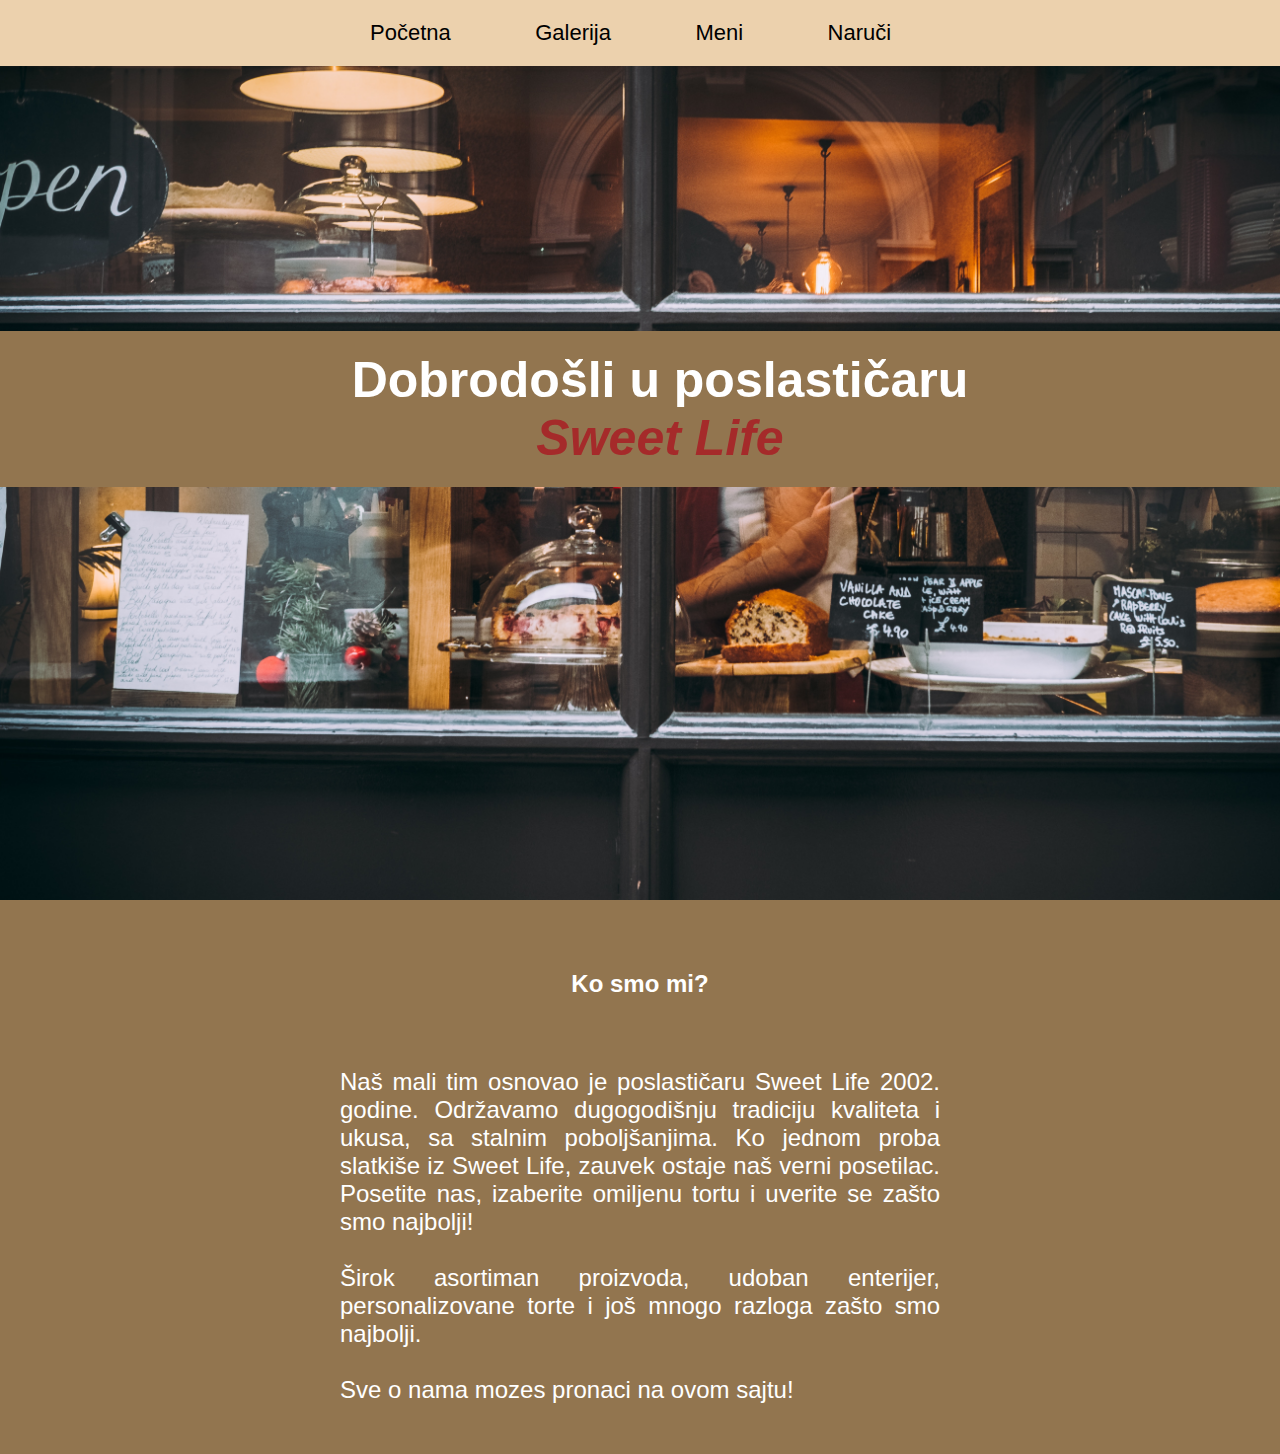
<file: index.html>
<!DOCTYPE html>
<html lang="en">
<head>
    <meta charset="UTF-8">
    <meta name="viewport" content="width=device-width, initial-scale=1.0">
    <title>Poslasticara Sweet Life</title>

    <link rel="stylesheet" href="./style/style.css">
    <script src="https://ajax.googleapis.com/ajax/libs/jquery/3.5.1/jquery.min.js"></script>

    <script src="./script/js.js"></script>
</head>
<body>
    <div class="pocetna">
        <div class="navigacija">
            <ul>
                <li> <a href="./index.html">Početna</a> </li>
                <li> <a href="./html/galerija.html">Galerija</a> </li>
                <li> <a href="./html/meni.html">Meni</a></li>
                <li> <a href="./html/naruci.html">Naruči</a></li>
            </ul>
        </div>
        <div class="telefon">
            <div id="dugme-tel" class="meni-tel">MENI</div>
        </div>
        <div id="nav-tel" class="telefon-nav">
            <ol>
                <li> <a href="./html/index.html">Početna</a> </li>
                <li> <a href="./html/galerija.html">Galerija</a> </li>
                <li> <a href="./html/meni.html">Meni</a></li>
                <li> <a href="./html/naruci.html">Naruči</a></li>
            </ol>
        </div>
        <h1 class="dobrodosli">Dobrodošli u poslastičaru<br> <span>Sweet Life</span> </h1>
    </div>
    <div id="index">
        <h2>Ko smo mi?</h2>
        <p>Naš mali tim osnovao je poslastičaru Sweet Life 2002. godine. Održavamo dugogodišnju tradiciju kvaliteta i ukusa, sa stalnim poboljšanjima. Ko jednom proba slatkiše iz Sweet Life, zauvek ostaje naš verni posetilac. Posetite nas, izaberite omiljenu tortu i uverite se zašto smo najbolji!
        <br><br>Širok asortiman proizvoda, udoban enterijer, personalizovane torte i još mnogo razloga zašto smo najbolji.<br>
        <br>Sve o nama mozes pronaci na ovom sajtu!<br>
        </p>
    </div>
   

</body>
</html>
</file>
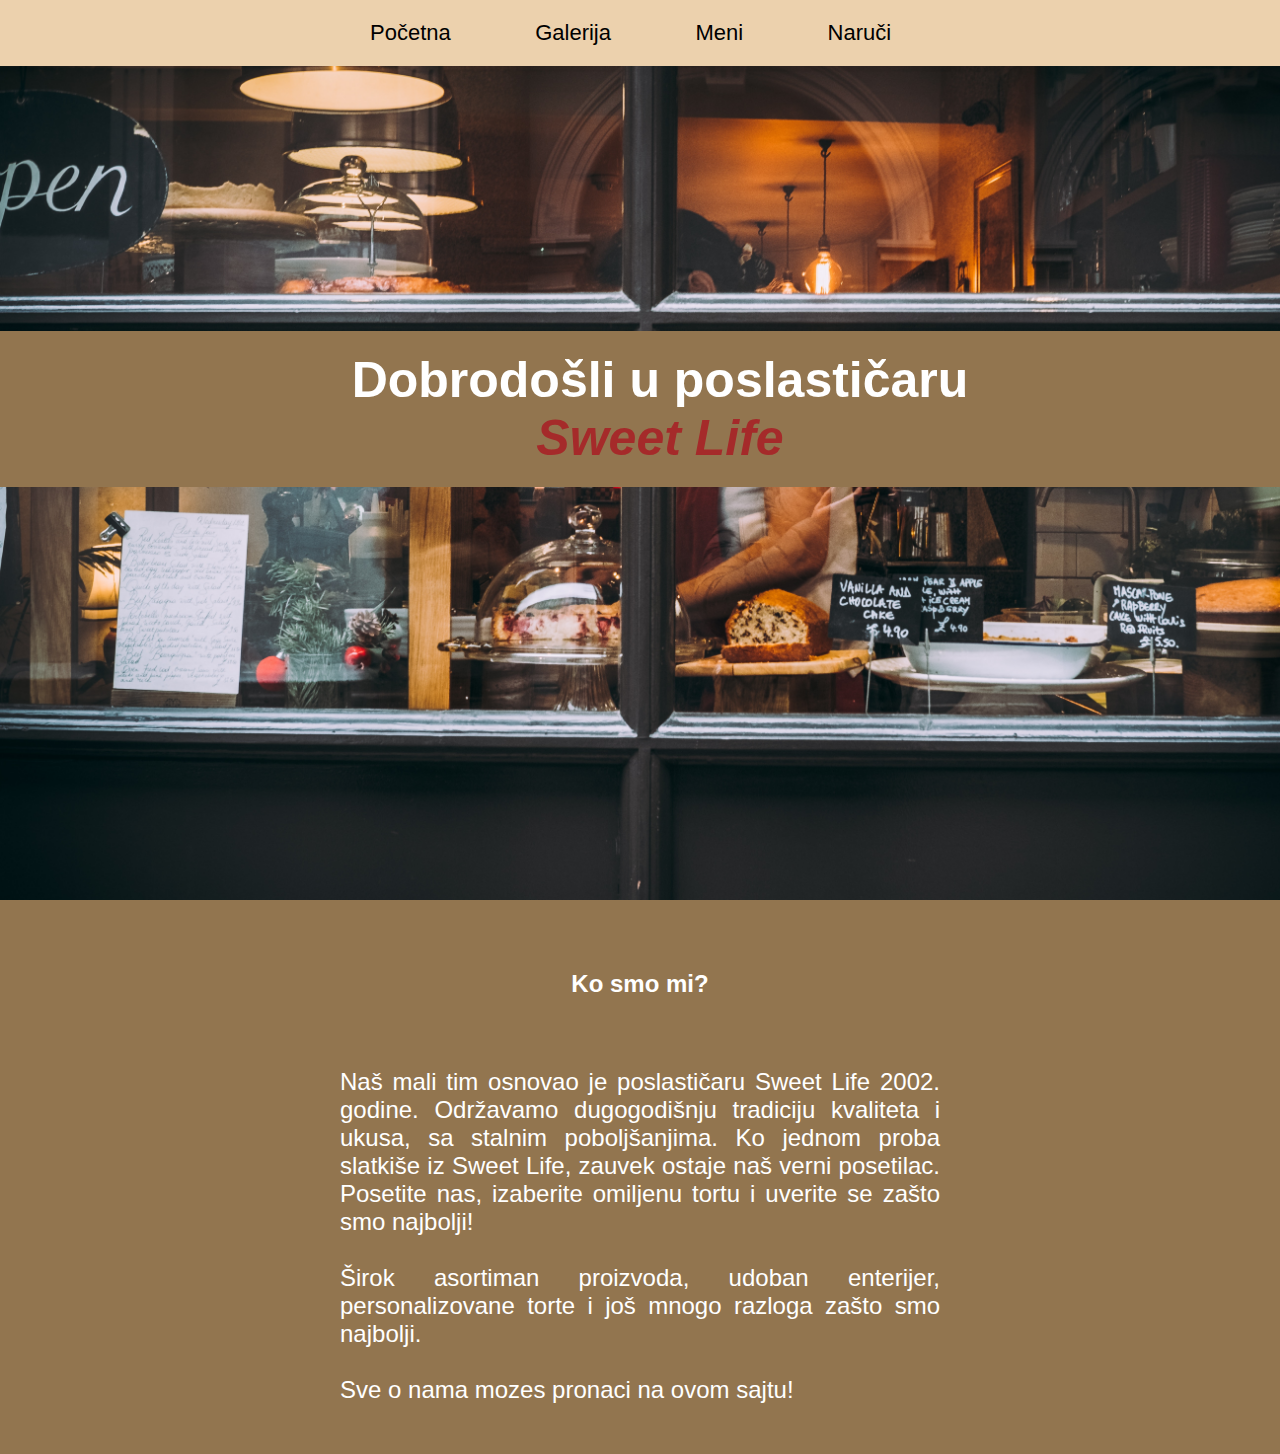
<file: html/index.html>
<!DOCTYPE html>
<html lang="en">
<head>
    <meta charset="UTF-8">
    <meta name="viewport" content="width=device-width, initial-scale=1.0">
    <title>Poslasticara Sweet Life</title>

    <link rel="stylesheet" href="../style/style.css">
    <script src="https://ajax.googleapis.com/ajax/libs/jquery/3.5.1/jquery.min.js"></script>

    <script src="../script/js.js"></script>
</head>
<body>
    <div class="pocetna">
        <div class="navigacija">
            <ul>
                <li> <a href="./index.html">Početna</a> </li>
                <li> <a href="./galerija.html">Galerija</a> </li>
                <li> <a href="./meni.html">Meni</a></li>
                <li> <a href="./naruci.html">Naruči</a></li>
            </ul>
        </div>
        <div class="telefon">
            <div id="dugme-tel" class="meni-tel">MENI</div>
        </div>
        <div id="nav-tel" class="telefon-nav">
            <ol>
                <li> <a href="./index.html">Početna</a> </li>
                <li> <a href="./galerija.html">Galerija</a> </li>
                <li> <a href="./meni.html">Meni</a></li>
                <li> <a href="./naruci.html">Naruči</a></li>
            </ol>
        </div>
        <h1 class="dobrodosli">Dobrodošli u poslastičaru<br> <span>Sweet Life</span> </h1>
    </div>
    <div id="index">
        <h2>Ko smo mi?</h2>
        <p>Naš mali tim osnovao je poslastičaru Sweet Life 2002. godine. Održavamo dugogodišnju tradiciju kvaliteta i ukusa, sa stalnim poboljšanjima. Ko jednom proba slatkiše iz Sweet Life, zauvek ostaje naš verni posetilac. Posetite nas, izaberite omiljenu tortu i uverite se zašto smo najbolji!
        <br><br>Širok asortiman proizvoda, udoban enterijer, personalizovane torte i još mnogo razloga zašto smo najbolji.<br>
        <br>Sve o nama mozes pronaci na ovom sajtu!<br>
        </p>
    </div>
   

</body>
</html>
</file>
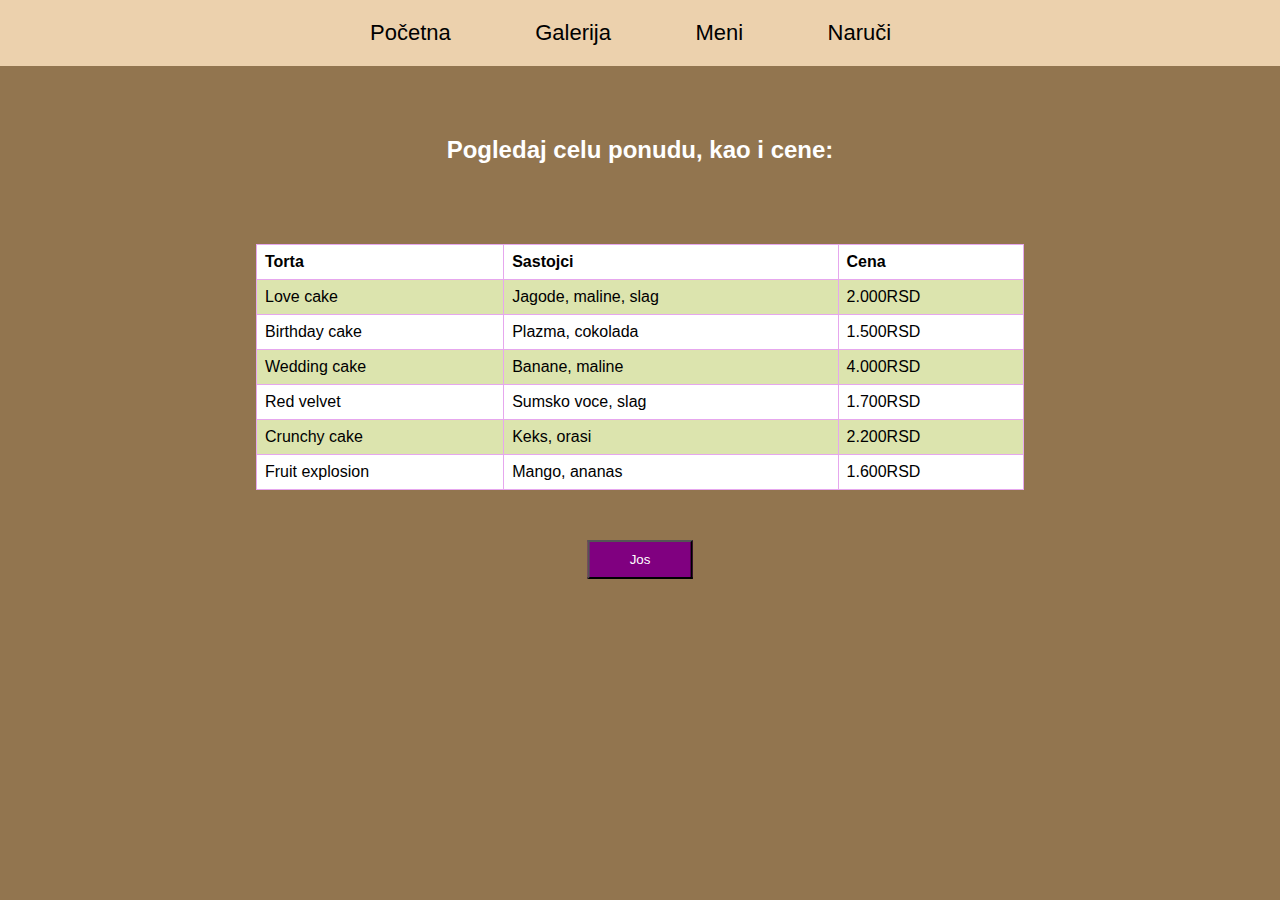
<file: html/meni.html>
<!DOCTYPE html>
<html lang="en">
<head>
    <meta charset="UTF-8">
    <meta name="viewport" content="width=device-width, initial-scale=1.0">
    <title>Meni Sweet Life</title>
    <link rel="stylesheet" href="../style/style.css">
    <script src="https://ajax.googleapis.com/ajax/libs/jquery/3.5.1/jquery.min.js"></script>
    <script src="../script/js.js"></script>
</head>
<body>
        <div class="navigacija">
            <ul>
                <li> <a href="../index.html">Početna</a> </li>
                <li> <a href="./galerija.html">Galerija</a> </li>
                <li> <a href="./meni.html">Meni</a></li>
                <li> <a href="./naruci.html">Naruči</a></li>
            </ul>
        </div>
        <div class="telefon">
            <div id="dugme-tel" class="meni-tel">MENI</div>
        </div>
        <div id="nav-tel" class="telefon-nav">
            <ol>
                <li> <a href="../index.html">Početna</a> </li>
                <li> <a href="./galerija.html">Galerija</a> </li>
                <li> <a href="./meni.html">Meni</a></li>
                <li> <a href="./naruci.html">Naruči</a></li>
            </ol>
        </div>
        <h2>Pogledaj celu ponudu, kao i cene:</h2>
        <table>
            <tr>
              <th>Torta</th>
              <th>Sastojci</th>
              <th>Cena</th>
            </tr>
            <tr>
              <td>Love cake</td>
              <td>Jagode, maline, slag</td>
              <td>2.000RSD</td>
            </tr>
            <tr>
              <td>Birthday cake</td>
              <td>Plazma, cokolada</td>
              <td>1.500RSD</td>
            </tr>
            <tr>
              <td>Wedding cake</td>
              <td>Banane, maline</td>
              <td>4.000RSD</td>
            </tr>
            <tr>
              <td>Red velvet</td>
              <td>Sumsko voce, slag</td>
              <td>1.700RSD</td>
            </tr>
            <tr>
              <td>Crunchy cake</td>
              <td>Keks, orasi</td>
              <td>2.200RSD</td>
            </tr>
            <tr>
              <td>Fruit explosion</td>
              <td>Mango, ananas</td>
              <td>1.600RSD</td>
            </tr>
          </table>
          <button id="dugme" onclick="jos()">Jos</button>
          <div id="jos">
            <table>
                <tr>
                  <th>Torta</th>
                  <th>Sastojci</th>
                  <th>Cena</th>
                </tr>
                <tr>
                  <td>Fit cake</td>
                  <td>Voce</td>
                  <td>2.100RSD</td>
                </tr>
                <tr>
                  <td>Choco bomb</td>
                  <td>Nutella, cokolada</td>
                  <td>1.600RSD</td>
                </tr>
                <tr>
                  <td>Yellow cake</td>
                  <td>Banane</td>
                  <td>3.200RSD</td>
                </tr>
              </table>
          </div>
</body>
</html>
</file>
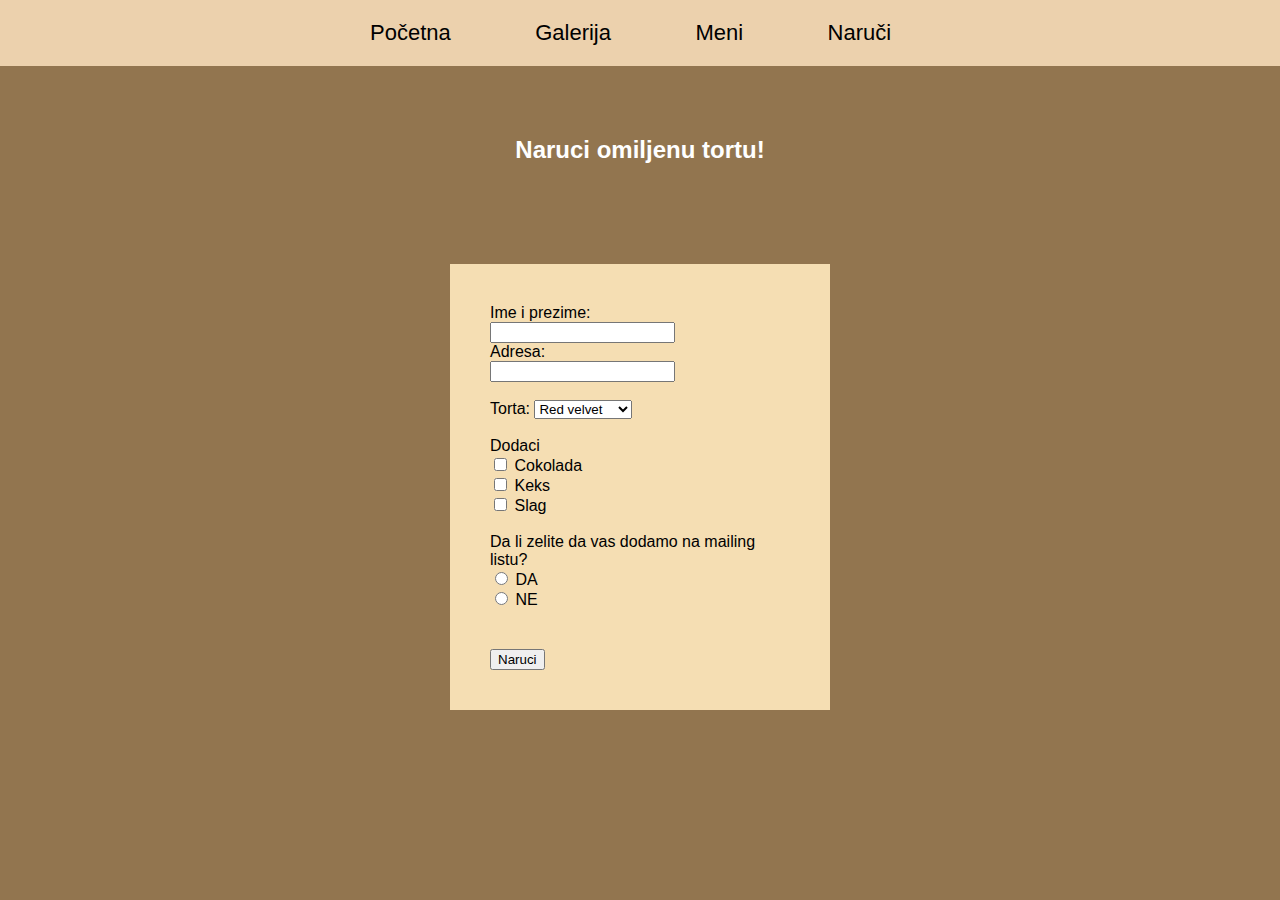
<file: html/naruci.html>
<!DOCTYPE html>
<html lang="en">
<head>
    <meta charset="UTF-8">
    <meta name="viewport" content="width=device-width, initial-scale=1.0">
    <title>Narucivanje Sweet Life</title>
    <link rel="stylesheet" href="../style/style.css">
    <script src="https://ajax.googleapis.com/ajax/libs/jquery/3.5.1/jquery.min.js"></script>

    <script src="../script/js.js"></script>

</head>
<body>
    <div class="navigacija">
        <ul>
            <li> <a href="../index.html">Početna</a> </li>
            <li> <a href="./galerija.html">Galerija</a> </li>
            <li> <a href="./meni.html">Meni</a></li>
            <li> <a href="./naruci.html">Naruči</a></li>
        </ul>
    </div>
    <div class="telefon">
        <div id="dugme-tel" class="meni-tel">MENI</div>
    </div>
    <div id="nav-tel" class="telefon-nav">
        <ol>
            <li> <a href="../index.html">Početna</a> </li>
            <li> <a href="./galerija.html">Galerija</a> </li>
            <li> <a href="./meni.html">Meni</a></li>
            <li> <a href="./naruci.html">Naruči</a></li>
        </ol>
    </div>
    <h2>Naruci omiljenu tortu!</h2>
    <form action="">
        <label for="ime">Ime i prezime:</label><br>
        <input type="text" id="ime" name="ime"><br>
        <label for="adresa">Adresa:</label><br>
        <input type="text" id="adresa" name="adresa">
        <br><br>
        <div>
            <label for="izaberi">Torta:</label>
            <select name="izaberi" id="izaberi">
            <option value="Red velvet">Red velvet</option>
            <option value="Fit cake">Fit cake</option>
            <option value="Choco bomb">Choco bomb</option>
            <option value="Crunchy">Crunchy</option>
        </div>

        </select>
        <br><br>
        <div>Dodaci</div>
        <input type="checkbox" id="cokolada" name="cokolada" value="cokolada">
        <label for="cokolada">Cokolada</label><br>
        <input type="checkbox" id="keks" name="keks" value="keks">
        <label for="keks">Keks</label><br>
        <input type="checkbox" id="slag" name="slag" value="slag">
        <label for="slag">Slag</label><br><br>

        <div>Da li zelite da vas dodamo na mailing listu?</div>
        <input type="radio" id="da" name="radio" value="da">
        <label for="da">DA</label><br>
        <input type="radio" id="ne" name="radio" value="ne">
        <label for="ne">NE</label><br>

        <input id="naruci-dugme" type="submit" value="Naruci">

      </form>
</body>
</html>
</file>
<file: style/style.css>
* {
  font-family: Arial, Helvetica, sans-serif;
}
html,
body {
  margin: 0;
  background-color: rgb(146, 117, 79);
  overflow-x: hidden;
}
.pocetna {
  background-image: url("../img/pocetna.jpg");
  background-size: cover;
  height: 100vh;
  width: 100vw;
  position: relative;
}
.navigacija {
  width: 100%;
  background-color: rgb(236, 209, 173);
}
.telefon {
  width: 100%;
  background-color: rgb(236, 209, 173);
  height: 50px;
  display: none;
}
.meni-tel {
  cursor: pointer;
  padding-top: 10px;
  padding-left: 10px;
}
.telefon-nav {
  background-color: wheat;
}
.telefon-nav ol li {
  padding: 20px;
}
.telefon-nav {
  padding-bottom: 20px;
  margin-top: -20px;
  display: none;
}
.navigacija ul {
  padding: 0;
  width: 620px;
  margin: 0 auto;
}
.navigacija ul li {
  display: inline;
}
.navigacija ul li a {
  display: inline-block;
  text-decoration: none;
  color: black;
  padding: 20px 40px;
  font-size: 22px;
}
.navigacija ul li a:hover {
  background-color: burlywood;
}
.dobrodosli {
  font-size: 50px;
  position: absolute;
  top: 33%;
  color: white;
  background-color: rgb(146, 117, 79);
  padding: 20px;
  width: 100%;
  text-align: center;
}
.dobrodosli span {
  font-style: italic;
  color: brown;
}
h2 {
  text-align: center;
  font-style: 24px;
  color: white;
  padding: 50px 0px;
}
#index p {
  text-align: justify;
  font-size: 24px;
  color: white;
  width: 600px;
  margin: 0 auto;
  padding-bottom: 50px;
}

.galerija {
  font-size: 30px;
  color: white;
  text-align: center;
  width: 100%;
  margin-top: 40px;
}
.torte {
  display: flex;
  flex-direction: row;
  justify-content: center;
  margin-left: -50px;
}
.torte div {
  height: 400px;
  width: 400px;
  margin-left: 50px;
  border: 5px solid pink;
  border-radius: 5px;
}
.torte div:hover {
  transform: translateY(-10px);
  transition: 0.25s;
}
.top {
  margin-top: 30px;
}
.torte img {
  width: 400px;
  height: 400px;
  object-fit: cover;
}
table {
  border-collapse: collapse;
  width: 60%;
  margin: 0 auto;
  margin-top: 30px;
}

td,
th {
  border: 1px solid #e6a7ee;
  text-align: left;
  padding: 8px;
}
tr {
  background-color: white;
}
tr:nth-child(even) {
  background-color: #dce4ae;
}
#jos {
  display: none;
}
#dugme {
  padding: 10px 40px;
  background-color: purple;
  color: white;
  cursor: pointer;
  position: relative;
  left: 50%;
  transform: translateX(-50%);
  margin-top: 50px;
}
form {
  padding: 40px;
  background-color: wheat;
  margin: 0 auto;
  width: 300px;
  margin-top: 50px;
}
#naruci-dugme {
  margin-top: 40px;
}
@media (max-width: 700px) {
  .torte {
    flex-direction: column;
    margin-left: 0;
  }
  .torte div {
    margin-top: 30px;
  }
  ul {
    display: none;
  }
  .telefon {
    display: block;
  }
  #index p {
    width: 90%;
  }
}
</file>
